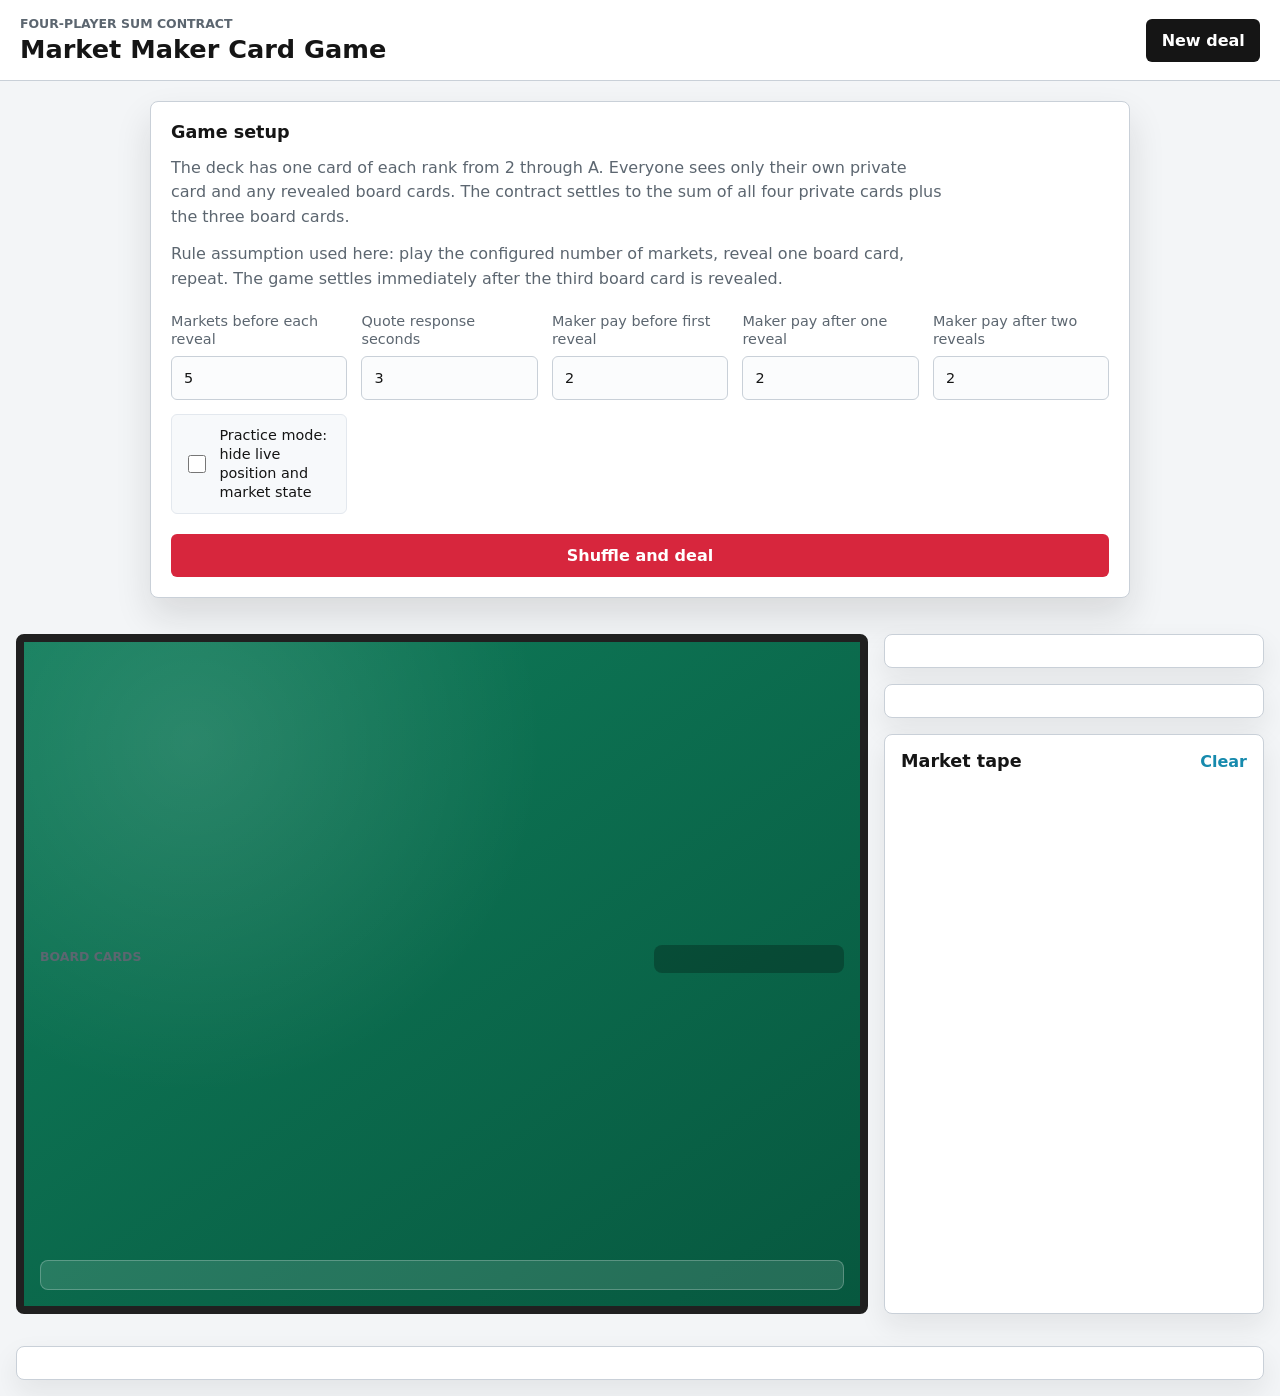
<file: MM game/index.html>
<!doctype html>
<html lang="en">
  <head>
    <meta charset="utf-8">
    <meta name="viewport" content="width=device-width, initial-scale=1">
    <title>Market Maker Card Game</title>
    <link rel="stylesheet" href="styles.css">
  </head>
  <body>
    <div class="app-shell">
      <header class="top-bar">
        <div>
          <p class="eyebrow">Four-player sum contract</p>
          <h1>Market Maker Card Game</h1>
        </div>
        <button id="resetButton" class="secondary-button" type="button">New deal</button>
      </header>

      <main>
        <section id="setupPanel" class="setup-panel">
          <div class="setup-copy">
            <h2>Game setup</h2>
            <p>
              The deck has one card of each rank from 2 through A. Everyone sees only their own
              private card and any revealed board cards. The contract settles to the sum of all
              four private cards plus the three board cards.
            </p>
            <p>
              Rule assumption used here: play the configured number of markets, reveal one board
              card, repeat. The game settles immediately after the third board card is revealed.
            </p>
          </div>

          <div class="settings-grid">
            <label>
              Markets before each reveal
              <input id="marketsPerStageInput" type="number" min="1" max="10" step="1" value="5">
            </label>
            <label>
              Quote response seconds
              <input id="responseSecondsInput" type="number" min="1" max="30" step="0.5" value="3">
            </label>
            <label>
              Maker pay before first reveal
              <input id="feeStage0Input" type="number" min="0" max="50" step="0.25" value="2">
            </label>
            <label>
              Maker pay after one reveal
              <input id="feeStage1Input" type="number" min="0" max="50" step="0.25" value="2">
            </label>
            <label>
              Maker pay after two reveals
              <input id="feeStage2Input" type="number" min="0" max="50" step="0.25" value="2">
            </label>
            <label class="toggle-label">
              <input id="hideAidsInput" type="checkbox">
              <span>Practice mode: hide live position and market state</span>
            </label>
          </div>

          <button id="startButton" class="primary-button" type="button">Shuffle and deal</button>
        </section>

        <section id="gamePanel" class="game-grid" hidden>
          <section class="table-zone" aria-label="Game table">
            <div id="opponentRow" class="opponent-row"></div>

            <div class="board-strip">
              <div>
                <p class="eyebrow">Board cards</p>
                <div id="boardCards" class="board-cards"></div>
              </div>
              <div id="stageBadge" class="stage-badge"></div>
            </div>

            <div id="humanSeat" class="human-seat"></div>
          </section>

          <aside class="control-rail">
            <section id="marketSummary" class="summary-panel"></section>
            <section id="phaseControls" class="action-panel"></section>
            <section class="log-panel">
              <div class="panel-heading">
                <h2>Market tape</h2>
                <button id="clearLogButton" class="text-button" type="button">Clear</button>
              </div>
              <ol id="eventLog" class="event-log"></ol>
            </section>
          </aside>
        </section>

        <section id="showdownPanel" class="showdown-panel" hidden></section>
      </main>
    </div>

    <script src="game.js"></script>
  </body>
</html>
</file>
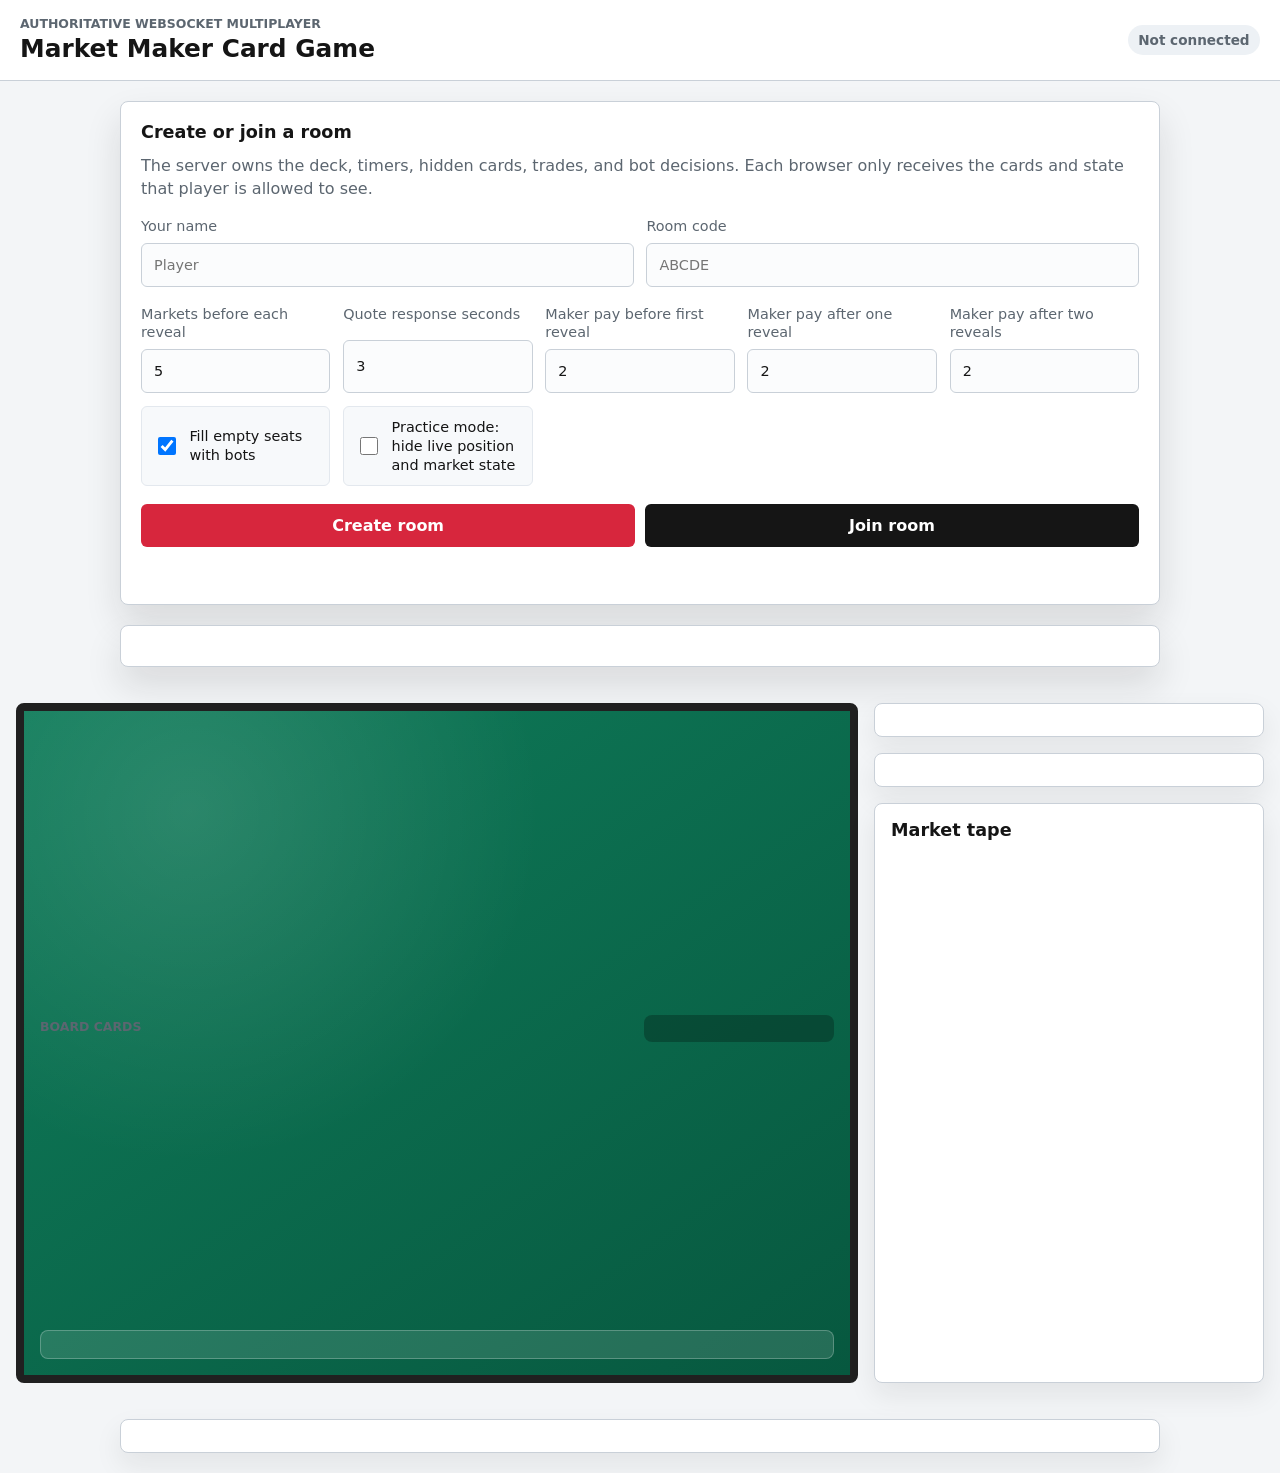
<file: MMgamemultiplayer/index.html>
<!doctype html>
<html lang="en">
  <head>
    <meta charset="utf-8">
    <meta name="viewport" content="width=device-width, initial-scale=1">
    <title>MM Game Multiplayer</title>
    <link rel="stylesheet" href="styles.css">
  </head>
  <body>
    <div class="app-shell">
      <header class="top-bar">
        <div>
          <p class="eyebrow">Authoritative WebSocket multiplayer</p>
          <h1>Market Maker Card Game</h1>
        </div>
        <div id="connectionStatus" class="connection-status">Not connected</div>
      </header>

      <main>
        <section id="connectPanel" class="setup-panel">
          <div class="setup-copy">
            <h2>Create or join a room</h2>
            <p>
              The server owns the deck, timers, hidden cards, trades, and bot decisions. Each
              browser only receives the cards and state that player is allowed to see.
            </p>
          </div>

          <div class="join-grid">
            <label>
              Your name
              <input id="playerNameInput" type="text" maxlength="24" placeholder="Player">
            </label>
            <label>
              Room code
              <input id="roomCodeInput" type="text" maxlength="8" placeholder="ABCDE">
            </label>
          </div>

          <div class="settings-grid">
            <label>
              Markets before each reveal
              <input id="marketsPerStageInput" type="number" min="1" max="10" step="1" value="5">
            </label>
            <label>
              Quote response seconds
              <input id="responseSecondsInput" type="number" min="1" max="30" step="0.5" value="3">
            </label>
            <label>
              Maker pay before first reveal
              <input id="feeStage0Input" type="number" min="0" max="50" step="0.25" value="2">
            </label>
            <label>
              Maker pay after one reveal
              <input id="feeStage1Input" type="number" min="0" max="50" step="0.25" value="2">
            </label>
            <label>
              Maker pay after two reveals
              <input id="feeStage2Input" type="number" min="0" max="50" step="0.25" value="2">
            </label>
            <label class="toggle-label">
              <input id="fillBotsInput" type="checkbox" checked>
              <span>Fill empty seats with bots</span>
            </label>
            <label class="toggle-label">
              <input id="practiceModeInput" type="checkbox">
              <span>Practice mode: hide live position and market state</span>
            </label>
          </div>

          <div class="button-row">
            <button id="createRoomButton" class="primary-button" type="button">Create room</button>
            <button id="joinRoomButton" class="secondary-button" type="button">Join room</button>
          </div>
          <div id="connectError" class="error-text"></div>
        </section>

        <section id="lobbyPanel" class="lobby-panel" hidden></section>

        <section id="gamePanel" class="game-grid" hidden>
          <section class="table-zone" aria-label="Game table">
            <div id="opponentRow" class="opponent-row"></div>

            <div class="board-strip">
              <div>
                <p class="eyebrow">Board cards</p>
                <div id="boardCards" class="board-cards"></div>
              </div>
              <div id="stageBadge" class="stage-badge"></div>
            </div>

            <div id="humanSeat" class="human-seat"></div>
          </section>

          <aside class="control-rail">
            <section id="marketSummary" class="summary-panel"></section>
            <section id="phaseControls" class="action-panel"></section>
            <section class="log-panel">
              <div class="panel-heading">
                <h2>Market tape</h2>
              </div>
              <ol id="eventLog" class="event-log"></ol>
            </section>
          </aside>
        </section>

        <section id="showdownPanel" class="showdown-panel" hidden></section>
      </main>
    </div>

    <script src="client.js"></script>
  </body>
</html>
</file>
<file: MM game/styles.css>
:root {
  --bg: #f3f5f7;
  --ink: #151515;
  --muted: #5c6670;
  --line: #c9d0d8;
  --surface: #ffffff;
  --table: #0f7c5a;
  --table-dark: #07583f;
  --accent: #d7263d;
  --accent-dark: #a6192e;
  --blue: #168aad;
  --yellow: #f2c14e;
  --green-soft: #dff3ea;
  --red-soft: #ffe2e6;
  --shadow: 0 18px 36px rgba(21, 21, 21, 0.12);
  color-scheme: light;
  font-family: Inter, ui-sans-serif, system-ui, -apple-system, BlinkMacSystemFont, "Segoe UI", sans-serif;
  font-size: 16px;
}

* {
  box-sizing: border-box;
}

body {
  margin: 0;
  background: var(--bg);
  color: var(--ink);
}

button,
input {
  font: inherit;
}

button {
  border: 0;
  border-radius: 6px;
  cursor: pointer;
}

button:disabled {
  cursor: not-allowed;
  opacity: 0.55;
}

.app-shell {
  min-height: 100vh;
}

.top-bar {
  align-items: center;
  background: var(--surface);
  border-bottom: 1px solid var(--line);
  display: flex;
  gap: 1rem;
  justify-content: space-between;
  padding: 1rem 1.25rem;
}

h1,
h2,
h3,
p {
  margin: 0;
}

h1 {
  font-size: 1.6rem;
  line-height: 1.15;
}

h2 {
  font-size: 1.1rem;
  line-height: 1.2;
}

h3 {
  font-size: 1rem;
  line-height: 1.2;
}

.eyebrow {
  color: var(--muted);
  font-size: 0.78rem;
  font-weight: 700;
  letter-spacing: 0;
  margin-bottom: 0.25rem;
  text-transform: uppercase;
}

.setup-panel {
  background: var(--surface);
  border: 1px solid var(--line);
  border-radius: 8px;
  box-shadow: var(--shadow);
  display: grid;
  gap: 1.25rem;
  margin: 1.25rem auto;
  max-width: 980px;
  padding: 1.25rem;
}

.setup-copy {
  display: grid;
  gap: 0.75rem;
}

.setup-copy p {
  color: var(--muted);
  line-height: 1.55;
  max-width: 76ch;
}

.settings-grid {
  display: grid;
  gap: 0.9rem;
  grid-template-columns: repeat(auto-fit, minmax(170px, 1fr));
}

label {
  color: var(--muted);
  display: grid;
  font-size: 0.9rem;
  gap: 0.45rem;
  line-height: 1.3;
}

.toggle-label {
  align-items: center;
  background: #f7f9fb;
  border: 1px solid #e3e8ee;
  border-radius: 6px;
  color: var(--ink);
  display: flex;
  gap: 0.65rem;
  min-height: 100%;
  padding: 0.7rem 0.75rem;
}

.toggle-label input {
  flex: 0 0 auto;
  height: 18px;
  min-width: 18px;
  padding: 0;
  width: 18px;
}

input {
  background: #fbfcfd;
  border: 1px solid var(--line);
  border-radius: 6px;
  color: var(--ink);
  min-width: 0;
  padding: 0.72rem 0.75rem;
}

input:focus {
  border-color: var(--blue);
  outline: 3px solid rgba(22, 138, 173, 0.18);
}

.primary-button,
.secondary-button,
.danger-button {
  color: #ffffff;
  font-weight: 800;
  padding: 0.75rem 0.95rem;
}

.primary-button {
  background: var(--accent);
}

.primary-button:hover {
  background: var(--accent-dark);
}

.secondary-button {
  background: var(--ink);
}

.danger-button {
  background: #8f1322;
}

.text-button {
  background: transparent;
  color: var(--blue);
  font-weight: 800;
  padding: 0;
}

.game-grid {
  display: grid;
  gap: 1rem;
  grid-template-columns: minmax(0, 1fr) 380px;
  padding: 1rem;
}

.table-zone {
  background:
    radial-gradient(circle at 20% 15%, rgba(255, 255, 255, 0.12), transparent 22rem),
    linear-gradient(145deg, var(--table), var(--table-dark));
  border: 8px solid #202020;
  border-radius: 8px;
  color: #ffffff;
  display: grid;
  gap: 1rem;
  min-height: 680px;
  padding: 1rem;
}

.opponent-row {
  display: grid;
  gap: 0.8rem;
  grid-template-columns: repeat(3, minmax(0, 1fr));
}

.player-panel,
.human-seat {
  background: rgba(255, 255, 255, 0.12);
  border: 1px solid rgba(255, 255, 255, 0.24);
  border-radius: 8px;
  display: grid;
  gap: 0.75rem;
  min-width: 0;
  padding: 0.85rem;
}

.player-heading {
  align-items: center;
  display: flex;
  gap: 0.65rem;
  justify-content: space-between;
}

.player-name {
  font-weight: 900;
}

.maker-chip,
.leader-chip,
.you-chip {
  border-radius: 999px;
  color: #111111;
  display: inline-flex;
  font-size: 0.72rem;
  font-weight: 900;
  line-height: 1;
  padding: 0.35rem 0.45rem;
  white-space: nowrap;
}

.maker-chip {
  background: var(--yellow);
}

.leader-chip {
  background: #d8f7ff;
}

.you-chip {
  background: #ffffff;
}

.stat-row {
  display: grid;
  gap: 0.4rem;
  grid-template-columns: repeat(2, minmax(0, 1fr));
}

.stat {
  background: rgba(0, 0, 0, 0.22);
  border-radius: 6px;
  padding: 0.55rem;
}

.hidden-stat {
  grid-column: 1 / -1;
}

.stat span {
  color: rgba(255, 255, 255, 0.76);
  display: block;
  font-size: 0.72rem;
  line-height: 1.2;
}

.stat strong {
  display: block;
  font-size: 1rem;
  line-height: 1.2;
  margin-top: 0.15rem;
}

.card-row,
.board-cards {
  display: flex;
  flex-wrap: wrap;
  gap: 0.65rem;
}

.playing-card {
  align-items: center;
  aspect-ratio: 0.7;
  background: #ffffff;
  border: 1px solid #b9c2cc;
  border-radius: 8px;
  color: #111111;
  display: grid;
  flex: 0 0 auto;
  grid-template-rows: auto 1fr auto;
  height: 96px;
  justify-items: center;
  padding: 0.45rem;
  position: relative;
  box-shadow: 0 10px 18px rgba(0, 0, 0, 0.16);
}

.playing-card.small {
  height: 78px;
}

.playing-card.back {
  background:
    linear-gradient(135deg, rgba(255, 255, 255, 0.18) 25%, transparent 25%) 0 0 / 16px 16px,
    linear-gradient(135deg, transparent 75%, rgba(255, 255, 255, 0.18) 75%) 0 0 / 16px 16px,
    #111111;
  border-color: #3d454d;
  color: #ffffff;
}

.card-rank {
  font-size: 1.4rem;
  font-weight: 950;
  line-height: 1;
}

.playing-card.small .card-rank {
  font-size: 1.15rem;
}

.card-label {
  color: #65717d;
  font-size: 0.68rem;
  font-weight: 900;
  line-height: 1;
}

.playing-card.back .card-label {
  color: rgba(255, 255, 255, 0.72);
}

.board-strip {
  align-items: center;
  align-self: center;
  display: flex;
  gap: 1rem;
  justify-content: space-between;
}

.stage-badge {
  background: rgba(0, 0, 0, 0.26);
  border-radius: 8px;
  color: #ffffff;
  display: grid;
  gap: 0.25rem;
  min-width: 190px;
  padding: 0.85rem;
}

.stage-badge strong {
  font-size: 1.2rem;
}

.human-seat {
  align-self: end;
}

.control-rail {
  display: grid;
  gap: 1rem;
  grid-template-rows: auto auto minmax(240px, 1fr);
  min-width: 0;
}

.summary-panel,
.action-panel,
.log-panel,
.showdown-panel {
  background: var(--surface);
  border: 1px solid var(--line);
  border-radius: 8px;
  box-shadow: 0 12px 28px rgba(21, 21, 21, 0.08);
  min-width: 0;
  padding: 1rem;
}

.summary-panel {
  display: grid;
  gap: 0.75rem;
}

.hidden-note {
  color: var(--muted);
  line-height: 1.45;
}

.summary-grid {
  display: grid;
  gap: 0.55rem;
  grid-template-columns: repeat(2, minmax(0, 1fr));
}

.summary-item {
  background: #f7f9fb;
  border: 1px solid #e3e8ee;
  border-radius: 6px;
  padding: 0.65rem;
}

.summary-item span {
  color: var(--muted);
  display: block;
  font-size: 0.72rem;
  font-weight: 800;
  line-height: 1.2;
}

.summary-item strong {
  display: block;
  font-size: 1rem;
  line-height: 1.2;
  margin-top: 0.18rem;
}

.action-panel {
  display: grid;
  gap: 0.85rem;
}

.action-panel p {
  color: var(--muted);
  line-height: 1.45;
}

.control-grid {
  display: grid;
  gap: 0.7rem;
}

.button-row {
  display: flex;
  flex-wrap: wrap;
  gap: 0.6rem;
}

.button-row button {
  flex: 1 1 120px;
}

.quote-box {
  background: #f7f9fb;
  border: 1px solid #e3e8ee;
  border-radius: 8px;
  display: grid;
  gap: 0.7rem;
  padding: 0.85rem;
}

.quote-prices {
  display: grid;
  gap: 0.6rem;
  grid-template-columns: repeat(2, minmax(0, 1fr));
}

.price-tile {
  border-radius: 6px;
  padding: 0.75rem;
}

.price-tile.bid {
  background: var(--red-soft);
}

.price-tile.ask {
  background: var(--green-soft);
}

.price-tile span {
  color: var(--muted);
  display: block;
  font-size: 0.75rem;
  font-weight: 900;
  line-height: 1.2;
}

.price-tile strong {
  display: block;
  font-size: 1.45rem;
  line-height: 1.1;
  margin-top: 0.25rem;
}

.error-text {
  color: #971427;
  font-weight: 800;
  min-height: 1.3rem;
}

.panel-heading {
  align-items: center;
  display: flex;
  justify-content: space-between;
  margin-bottom: 0.7rem;
}

.event-log {
  display: grid;
  gap: 0.55rem;
  list-style: none;
  margin: 0;
  max-height: 420px;
  overflow: auto;
  padding: 0;
}

.event-log li {
  border-bottom: 1px solid #edf1f5;
  color: var(--muted);
  font-size: 0.9rem;
  line-height: 1.35;
  padding-bottom: 0.55rem;
}

.event-log strong {
  color: var(--ink);
}

.countdown {
  background: #fff7dc;
  border: 1px solid #f3d475;
  border-radius: 6px;
  color: #4f3d00;
  font-weight: 900;
  padding: 0.65rem;
}

.showdown-panel {
  display: grid;
  gap: 1rem;
  margin: 1rem;
}

.results-table {
  border-collapse: collapse;
  width: 100%;
}

.results-table th,
.results-table td {
  border-bottom: 1px solid var(--line);
  padding: 0.7rem;
  text-align: left;
}

.results-table th {
  color: var(--muted);
  font-size: 0.78rem;
  text-transform: uppercase;
}

.winner-row {
  background: #eaf8ee;
  font-weight: 900;
}

@media (max-width: 1020px) {
  .game-grid {
    grid-template-columns: 1fr;
  }

  .control-rail {
    grid-template-rows: auto;
  }
}

@media (max-width: 760px) {
  .top-bar,
  .board-strip {
    align-items: stretch;
    flex-direction: column;
  }

  .settings-grid,
  .opponent-row,
  .summary-grid,
  .quote-prices {
    grid-template-columns: 1fr;
  }

  .table-zone {
    min-height: auto;
  }

  .playing-card {
    height: 82px;
  }
}
</file>
<file: MMgamemultiplayer/styles.css>
:root {
  --bg: #f3f5f7;
  --ink: #151515;
  --muted: #5c6670;
  --line: #c9d0d8;
  --surface: #ffffff;
  --table: #0f7c5a;
  --table-dark: #07583f;
  --accent: #d7263d;
  --accent-dark: #a6192e;
  --blue: #168aad;
  --yellow: #f2c14e;
  --green-soft: #dff3ea;
  --red-soft: #ffe2e6;
  --shadow: 0 18px 36px rgba(21, 21, 21, 0.12);
  color-scheme: light;
  font-family: Inter, ui-sans-serif, system-ui, -apple-system, BlinkMacSystemFont, "Segoe UI", sans-serif;
  font-size: 16px;
}

* {
  box-sizing: border-box;
}

body {
  margin: 0;
  background: var(--bg);
  color: var(--ink);
}

button,
input {
  font: inherit;
}

button {
  border: 0;
  border-radius: 6px;
  cursor: pointer;
}

button:disabled {
  cursor: not-allowed;
  opacity: 0.55;
}

h1,
h2,
h3,
p {
  margin: 0;
}

h1 {
  font-size: 1.55rem;
  line-height: 1.15;
}

h2 {
  font-size: 1.1rem;
}

h3 {
  font-size: 1rem;
}

.top-bar {
  align-items: center;
  background: var(--surface);
  border-bottom: 1px solid var(--line);
  display: flex;
  gap: 1rem;
  justify-content: space-between;
  padding: 1rem 1.25rem;
}

.eyebrow {
  color: var(--muted);
  font-size: 0.78rem;
  font-weight: 800;
  letter-spacing: 0;
  margin-bottom: 0.25rem;
  text-transform: uppercase;
}

.connection-status {
  background: #edf1f5;
  border-radius: 999px;
  color: var(--muted);
  font-size: 0.85rem;
  font-weight: 800;
  padding: 0.45rem 0.65rem;
}

.connection-status.connected {
  background: #dff3ea;
  color: #0a6044;
}

.setup-panel,
.lobby-panel,
.showdown-panel {
  background: var(--surface);
  border: 1px solid var(--line);
  border-radius: 8px;
  box-shadow: var(--shadow);
  display: grid;
  gap: 1.1rem;
  margin: 1.25rem auto;
  max-width: 1040px;
  padding: 1.25rem;
}

.setup-copy {
  display: grid;
  gap: 0.75rem;
}

.setup-copy p,
.hidden-note,
.action-panel p,
.lobby-panel p {
  color: var(--muted);
  line-height: 1.45;
}

.join-grid,
.settings-grid,
.summary-grid,
.lobby-grid {
  display: grid;
  gap: 0.8rem;
}

.join-grid {
  grid-template-columns: repeat(2, minmax(0, 1fr));
}

.settings-grid {
  grid-template-columns: repeat(auto-fit, minmax(170px, 1fr));
}

.lobby-grid {
  grid-template-columns: minmax(0, 1fr) minmax(280px, 380px);
}

label {
  color: var(--muted);
  display: grid;
  font-size: 0.9rem;
  gap: 0.45rem;
  line-height: 1.3;
}

input {
  background: #fbfcfd;
  border: 1px solid var(--line);
  border-radius: 6px;
  color: var(--ink);
  min-width: 0;
  padding: 0.72rem 0.75rem;
}

input:focus {
  border-color: var(--blue);
  outline: 3px solid rgba(22, 138, 173, 0.18);
}

.toggle-label {
  align-items: center;
  background: #f7f9fb;
  border: 1px solid #e3e8ee;
  border-radius: 6px;
  color: var(--ink);
  display: flex;
  gap: 0.65rem;
  min-height: 100%;
  padding: 0.7rem 0.75rem;
}

.toggle-label input {
  flex: 0 0 auto;
  height: 18px;
  min-width: 18px;
  padding: 0;
  width: 18px;
}

.primary-button,
.secondary-button,
.danger-button {
  color: #ffffff;
  font-weight: 850;
  padding: 0.75rem 0.95rem;
}

.primary-button {
  background: var(--accent);
}

.primary-button:hover {
  background: var(--accent-dark);
}

.secondary-button {
  background: var(--ink);
}

.danger-button {
  background: #8f1322;
}

.button-row {
  display: flex;
  flex-wrap: wrap;
  gap: 0.6rem;
}

.button-row button {
  flex: 1 1 120px;
}

.error-text {
  color: #971427;
  font-weight: 800;
  min-height: 1.2rem;
}

.room-code {
  background: #111111;
  border-radius: 6px;
  color: #ffffff;
  display: inline-block;
  font-size: 1.4rem;
  font-weight: 950;
  letter-spacing: 0.08rem;
  padding: 0.55rem 0.75rem;
}

.seat-list {
  display: grid;
  gap: 0.65rem;
}

.seat-item {
  align-items: center;
  background: #f7f9fb;
  border: 1px solid #e3e8ee;
  border-radius: 8px;
  display: flex;
  justify-content: space-between;
  padding: 0.75rem;
}

.game-grid {
  display: grid;
  gap: 1rem;
  grid-template-columns: minmax(0, 1fr) 390px;
  padding: 1rem;
}

.table-zone {
  background:
    radial-gradient(circle at 20% 15%, rgba(255, 255, 255, 0.12), transparent 22rem),
    linear-gradient(145deg, var(--table), var(--table-dark));
  border: 8px solid #202020;
  border-radius: 8px;
  color: #ffffff;
  display: grid;
  gap: 1rem;
  min-height: 680px;
  padding: 1rem;
}

.opponent-row {
  display: grid;
  gap: 0.8rem;
  grid-template-columns: repeat(3, minmax(0, 1fr));
}

.player-panel,
.human-seat {
  background: rgba(255, 255, 255, 0.12);
  border: 1px solid rgba(255, 255, 255, 0.24);
  border-radius: 8px;
  display: grid;
  gap: 0.75rem;
  min-width: 0;
  padding: 0.85rem;
}

.player-heading {
  align-items: center;
  display: flex;
  gap: 0.65rem;
  justify-content: space-between;
}

.player-name {
  font-weight: 950;
  overflow-wrap: anywhere;
}

.chip-row {
  display: flex;
  flex-wrap: wrap;
  gap: 0.35rem;
  justify-content: flex-end;
}

.maker-chip,
.leader-chip,
.you-chip,
.bot-chip,
.offline-chip {
  border-radius: 999px;
  color: #111111;
  display: inline-flex;
  font-size: 0.72rem;
  font-weight: 950;
  line-height: 1;
  padding: 0.35rem 0.45rem;
  white-space: nowrap;
}

.maker-chip {
  background: var(--yellow);
}

.leader-chip {
  background: #d8f7ff;
}

.you-chip {
  background: #ffffff;
}

.bot-chip {
  background: #dff3ea;
}

.offline-chip {
  background: #ffd7dd;
}

.stat-row {
  display: grid;
  gap: 0.4rem;
  grid-template-columns: repeat(2, minmax(0, 1fr));
}

.stat {
  background: rgba(0, 0, 0, 0.22);
  border-radius: 6px;
  padding: 0.55rem;
}

.hidden-stat {
  grid-column: 1 / -1;
}

.stat span {
  color: rgba(255, 255, 255, 0.76);
  display: block;
  font-size: 0.72rem;
  line-height: 1.2;
}

.stat strong {
  display: block;
  font-size: 1rem;
  line-height: 1.2;
  margin-top: 0.15rem;
}

.card-row,
.board-cards {
  display: flex;
  flex-wrap: wrap;
  gap: 0.65rem;
}

.playing-card {
  align-items: center;
  aspect-ratio: 0.7;
  background: #ffffff;
  border: 1px solid #b9c2cc;
  border-radius: 8px;
  color: #111111;
  display: grid;
  flex: 0 0 auto;
  grid-template-rows: auto 1fr auto;
  height: 96px;
  justify-items: center;
  padding: 0.45rem;
  box-shadow: 0 10px 18px rgba(0, 0, 0, 0.16);
}

.playing-card.small {
  height: 78px;
}

.playing-card.back {
  background:
    linear-gradient(135deg, rgba(255, 255, 255, 0.18) 25%, transparent 25%) 0 0 / 16px 16px,
    linear-gradient(135deg, transparent 75%, rgba(255, 255, 255, 0.18) 75%) 0 0 / 16px 16px,
    #111111;
  border-color: #3d454d;
  color: #ffffff;
}

.card-rank {
  font-size: 1.4rem;
  font-weight: 950;
  line-height: 1;
}

.playing-card.small .card-rank {
  font-size: 1.15rem;
}

.card-label {
  color: #65717d;
  font-size: 0.68rem;
  font-weight: 900;
  line-height: 1;
}

.playing-card.back .card-label {
  color: rgba(255, 255, 255, 0.72);
}

.board-strip {
  align-items: center;
  align-self: center;
  display: flex;
  gap: 1rem;
  justify-content: space-between;
}

.stage-badge {
  background: rgba(0, 0, 0, 0.26);
  border-radius: 8px;
  color: #ffffff;
  display: grid;
  gap: 0.25rem;
  min-width: 190px;
  padding: 0.85rem;
}

.stage-badge strong {
  font-size: 1.2rem;
}

.human-seat {
  align-self: end;
}

.control-rail {
  display: grid;
  gap: 1rem;
  grid-template-rows: auto auto minmax(240px, 1fr);
  min-width: 0;
}

.summary-panel,
.action-panel,
.log-panel,
.showdown-panel {
  background: var(--surface);
  border: 1px solid var(--line);
  border-radius: 8px;
  box-shadow: 0 12px 28px rgba(21, 21, 21, 0.08);
  min-width: 0;
  padding: 1rem;
}

.summary-panel,
.action-panel {
  display: grid;
  gap: 0.8rem;
}

.summary-grid {
  grid-template-columns: repeat(2, minmax(0, 1fr));
}

.summary-item {
  background: #f7f9fb;
  border: 1px solid #e3e8ee;
  border-radius: 6px;
  padding: 0.65rem;
}

.summary-item span {
  color: var(--muted);
  display: block;
  font-size: 0.72rem;
  font-weight: 850;
}

.summary-item strong {
  display: block;
  font-size: 1rem;
  line-height: 1.2;
  margin-top: 0.18rem;
  overflow-wrap: anywhere;
}

.control-grid {
  display: grid;
  gap: 0.7rem;
}

.quote-box {
  background: #f7f9fb;
  border: 1px solid #e3e8ee;
  border-radius: 8px;
  display: grid;
  gap: 0.7rem;
  padding: 0.85rem;
}

.quote-prices {
  display: grid;
  gap: 0.6rem;
  grid-template-columns: repeat(2, minmax(0, 1fr));
}

.price-tile {
  border-radius: 6px;
  padding: 0.75rem;
}

.price-tile.bid {
  background: var(--red-soft);
}

.price-tile.ask {
  background: var(--green-soft);
}

.price-tile span {
  color: var(--muted);
  display: block;
  font-size: 0.75rem;
  font-weight: 900;
}

.price-tile strong {
  display: block;
  font-size: 1.45rem;
  line-height: 1.1;
  margin-top: 0.25rem;
}

.countdown {
  background: #fff7dc;
  border: 1px solid #f3d475;
  border-radius: 6px;
  color: #4f3d00;
  font-weight: 900;
  padding: 0.65rem;
}

.panel-heading {
  align-items: center;
  display: flex;
  justify-content: space-between;
  margin-bottom: 0.7rem;
}

.event-log {
  display: grid;
  gap: 0.55rem;
  list-style: none;
  margin: 0;
  max-height: 420px;
  overflow: auto;
  padding: 0;
}

.event-log li {
  border-bottom: 1px solid #edf1f5;
  color: var(--muted);
  font-size: 0.9rem;
  line-height: 1.35;
  padding-bottom: 0.55rem;
}

.results-table {
  border-collapse: collapse;
  width: 100%;
}

.results-table th,
.results-table td {
  border-bottom: 1px solid var(--line);
  padding: 0.7rem;
  text-align: left;
}

.results-table th {
  color: var(--muted);
  font-size: 0.78rem;
  text-transform: uppercase;
}

.winner-row {
  background: #eaf8ee;
  font-weight: 900;
}

@media (max-width: 1040px) {
  .game-grid,
  .lobby-grid {
    grid-template-columns: 1fr;
  }

  .control-rail {
    grid-template-rows: auto;
  }
}

@media (max-width: 760px) {
  .top-bar,
  .board-strip {
    align-items: stretch;
    flex-direction: column;
  }

  .join-grid,
  .opponent-row,
  .summary-grid,
  .quote-prices {
    grid-template-columns: 1fr;
  }

  .table-zone {
    min-height: auto;
  }

  .playing-card {
    height: 82px;
  }
}
</file>
